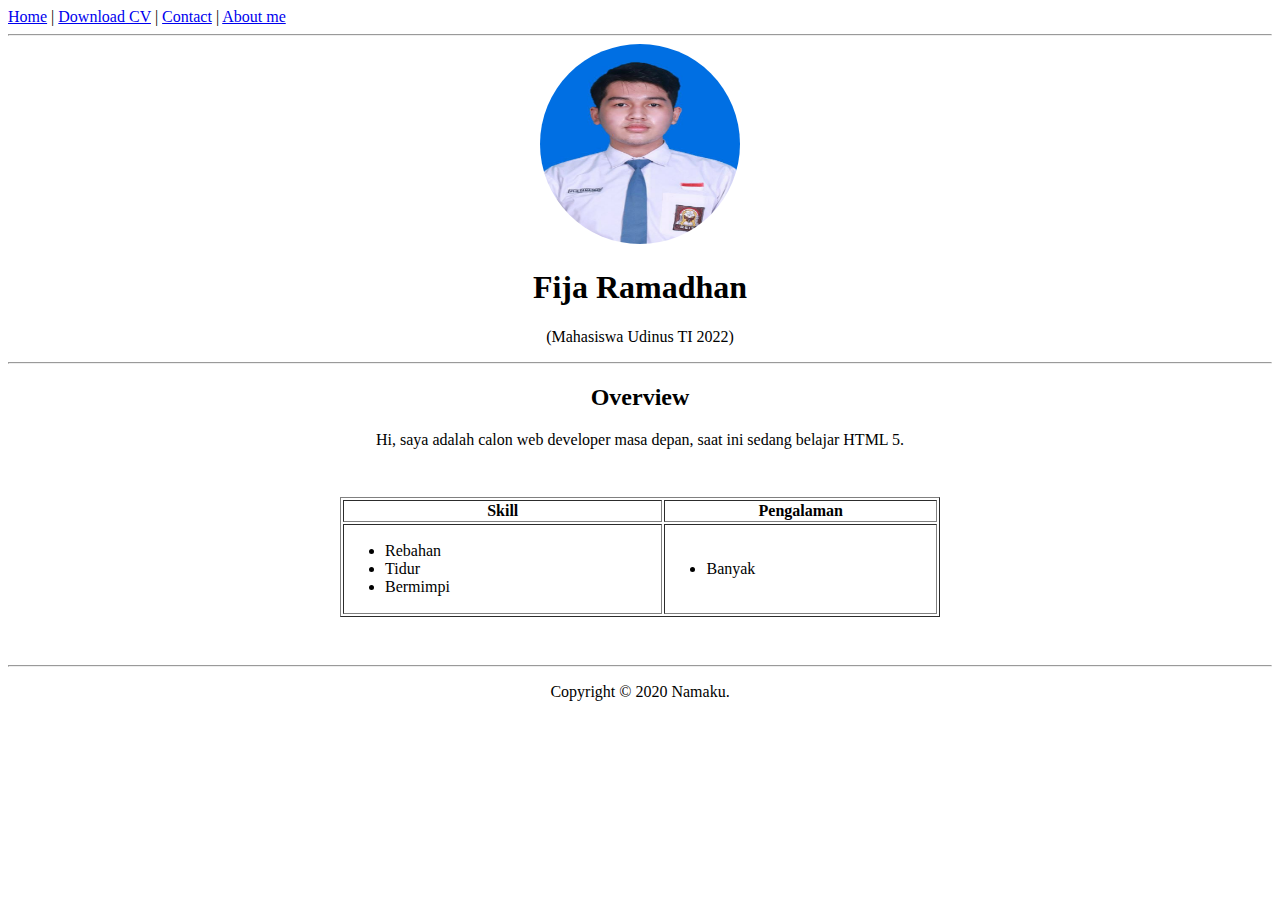
<file: praktikum_6/index.html>
<!DOCTYPE html> 
<html lang="en"> 
 
<head> 
    <meta charset="UTF-8"> 
    <meta name="viewport" content="width=device-width, initial-
scale=1.0"> 
    <title>Contoh Project Pemrograman Website</title> 
</head> 
 
<body> 
    <nav> 
        <a href="index.html">Home</a> | 
        <a href="fijaRamadhan_cv.pdf">Download CV</a> | 
        <a href="kontak.html">Contact</a> | 
        <a href="tentang.html">About me</a> 
    </nav> 
 
    <hr /> 
 
    <header style="text-align: center;"> 
        <img src="fotosaya.jpg" width="200" height="200" 
        style="border-radius: 50%;"/> 
                <h1>Fija Ramadhan</h1> 
                <p>(Mahasiswa Udinus TI 2022)</p> 
            </header> 
         
            <hr /> 
         
            <article style="text-align: center;"> 
                <h2>Overview</h2> 
                <p> 
                    Hi, saya adalah calon web developer masa depan, saat ini 
                     sedang belajar HTML 5. 
                </p> 
            </article> 
         
            <div style="max-width: 600px; margin: 3em auto"> 
                <table border="1" width="100%"> 
                    <thead> 
                        <tr> 
                            <th>Skill</th> 
                            <th>Pengalaman</th> 
                        </tr> 
                    </thead> 
                    <tbody> 
                        <tr> 
                            <td> 
                                <ul> 
                                    <li>Rebahan</li> 
                                    <li>Tidur</li> 
                                    <li>Bermimpi</li> 
                                </ul> 
                            </td> 
                            <td> 
                                <ul> 
                                    <li>Banyak</li> 
                                </ul> 
                            </td> 
                        </tr> 
                    </tbody> 
                </table> 
            </div> 
         
            <hr> 
            <footer style="text-align: center;"> 
                <p>Copyright &copy; 2020 Namaku.</p> 
            </footer> 
        </body> 
        </html>
</file>
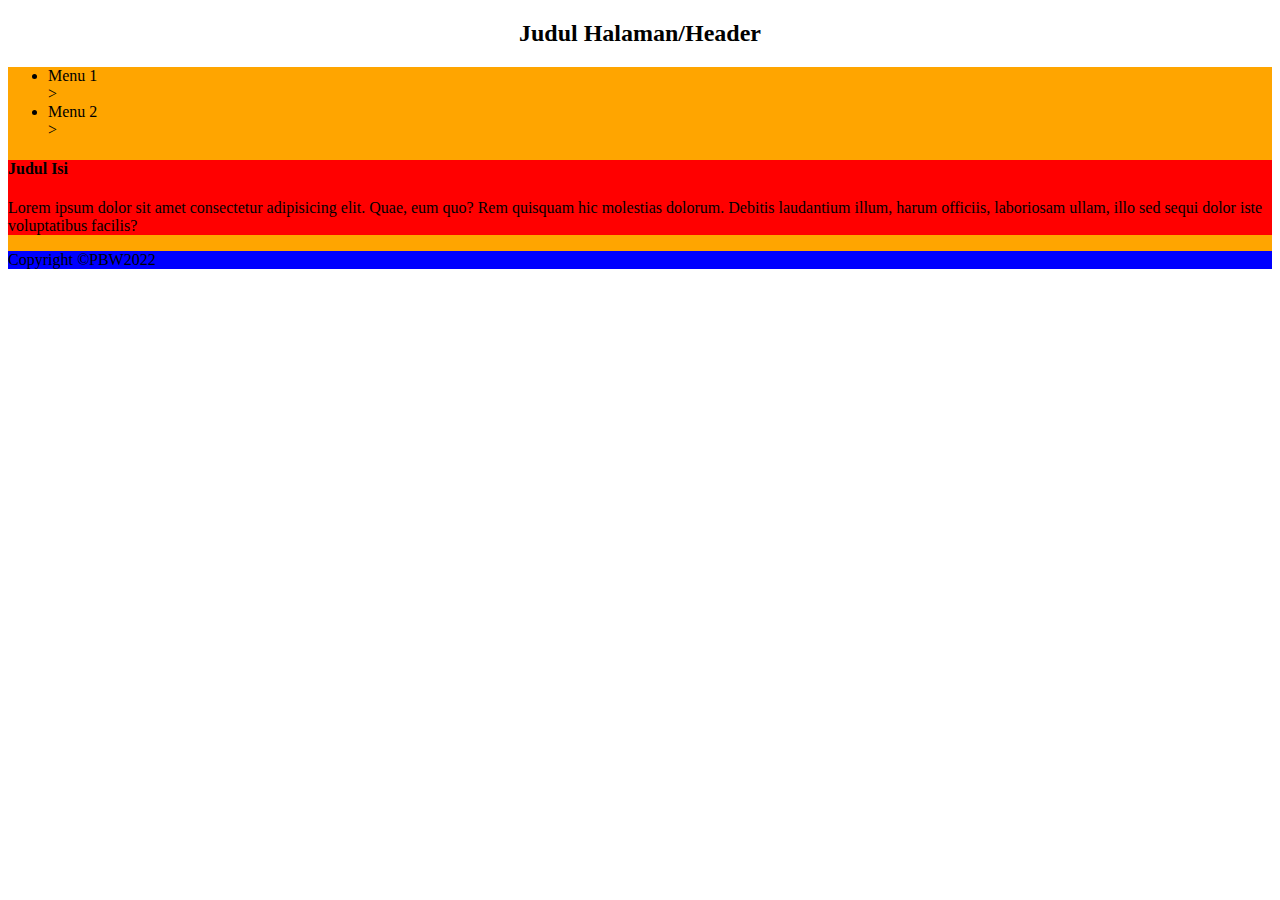
<file: layout.html>
<!DOCTYPE html>
    <html lang="en">
    <head>
        <meta charset="UTF-8">
        <meta http-equiv="X-UA-Compatible" content="IE=edge">
        <meta name="viewport" content="width=device-width, initial-scale=1.0">
        <title>Semantic Element - HTML 5</title>
    </head>
    <body>
        <header style="background-colour: aquamarine">
            <h2 style="text-align: center;">Judul Halaman/Header</h2>
        </header>
        <nav style="background-color: orange">
            <ul>
                <li>Menu 1</li>>
                <li>Menu 2</li>>
            </ul>
        <nav>
        <article style="background-color: rgb(255, 0, 0)">
            <h4>Judul Isi</h4>
            <p>Lorem ipsum dolor sit amet consectetur adipisicing elit. Quae, eum quo? Rem quisquam hic molestias dolorum. Debitis laudantium illum, harum officiis, laboriosam ullam, illo sed sequi dolor iste voluptatibus facilis?
        </article>
        <footer style="background-color:blue">
            Copyright <i>&copy</i>PBW2022
        </footer>            
    </body>
    </html>
</file>
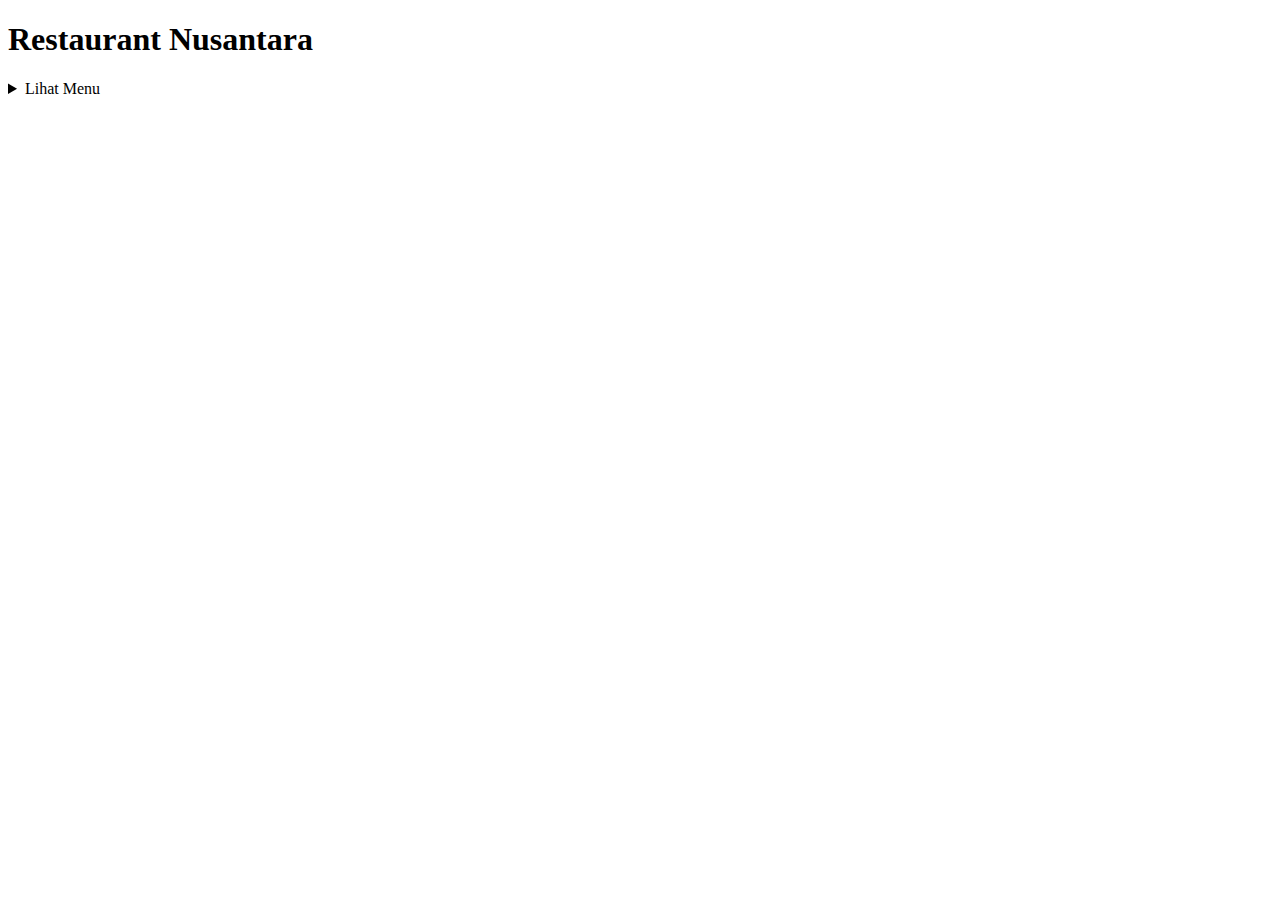
<file: summary.html>
<!DOCTYPE html>
<html lang="en">
<head>
    <meta charset="UTF-8">
    <meta http-equiv="X-UA-Compatible" content="IE=edge">
    <meta name="viewport" content="width=device-width, initial-scale=1.0">
    <title>Contoh Element Semantik - Summary</title>
</head>
<body>
    <article>
        <h1>Restaurant Nusantara</h1>
        <details>
            <summary>Lihat Menu</summary>
            <details>
                 <summary>Makanan</summary>
                    - Rendang <br>
                    - Bubur Manado <br>
                    - Opor ayam <br>
                    - Ketoprak <br>
                    - Nasi Kuning <br>
                    - Lontong Sayur <br>
            </details>
            <details>
                <summary>Minuman</summary>
                - Air mineral <br>
                - Teh (hangat/es) <br>
                - Jeruk (hangat/es) <br>
                - Es Campur <br>
            </details>
        </details>
    </article>
    
</body>
</html>
</file>
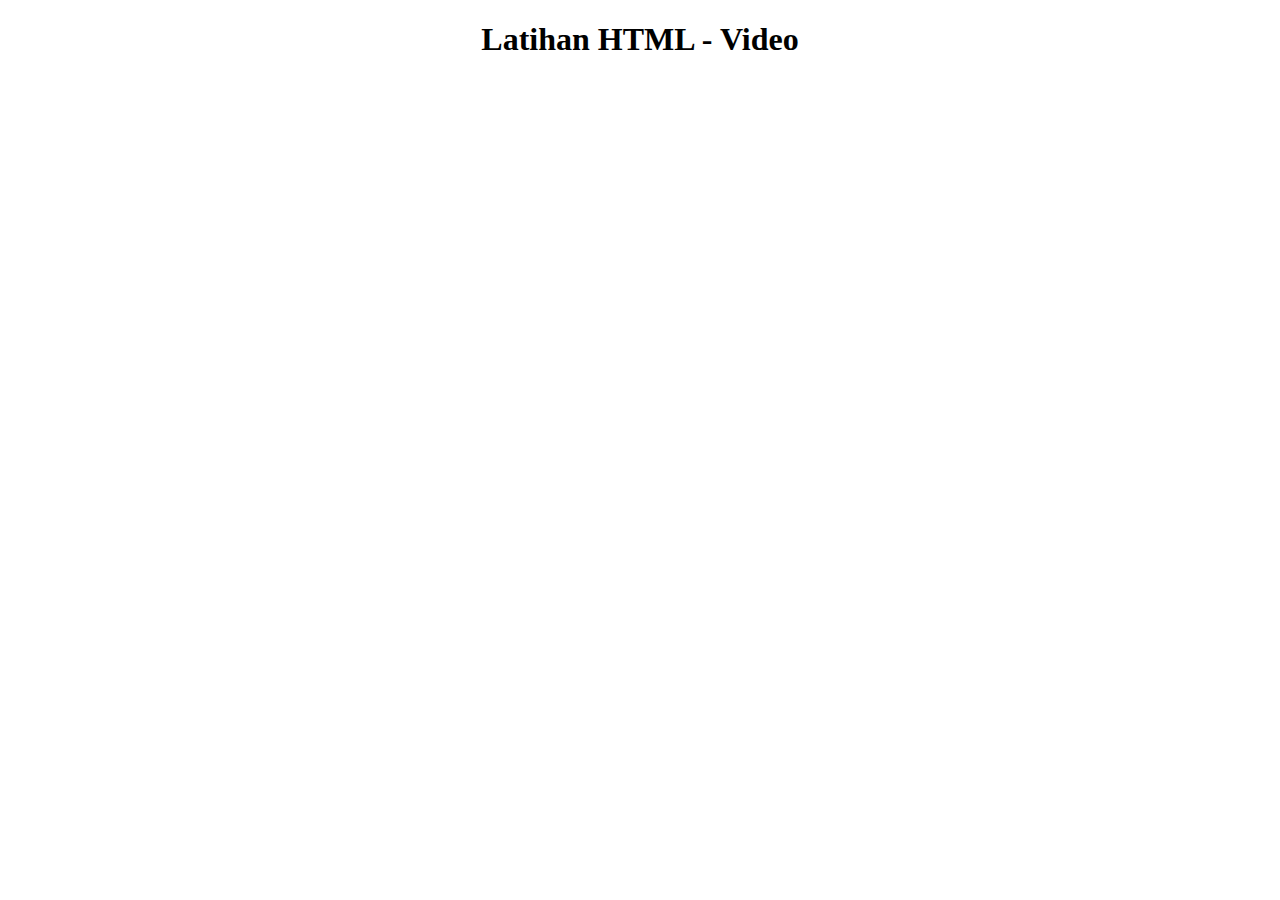
<file: test.html>
<!DOCTYPE html>
<html lang="en">
<head>
    <meta charset="UTF-8">
    <meta http-equiv="X-UA-Compatible" content="IE=edge">
    <meta name="viewport" content="width=device-width, initial-scale=1.0">
    <title>Latihan HTML - Video</title>
</head>
<body style="text-align: center;"> 
    <h1>Latihan HTML - Video</h1>
    <iframe width="560" height="315" src="https://www.youtube.com/embed/N9WQQgTDtV8" title="YouTube video player" frameborder="0" allow="accelerometer; autoplay; clipboard-write; encrypted-media; gyroscope; picture-in-picture" allowfullscreen></iframe>
</body>
</html>
</file>
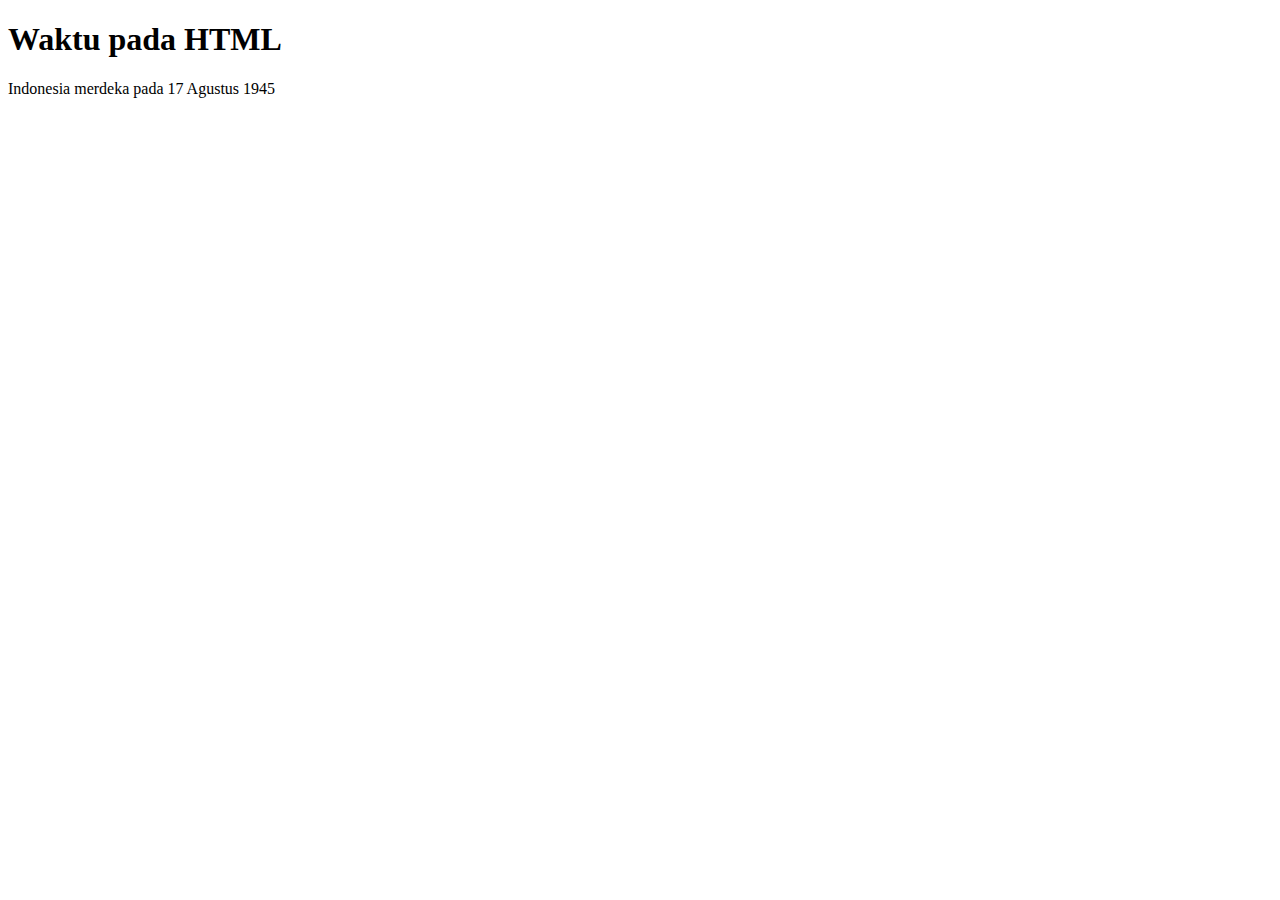
<file: time.html>
<!DOCTYPE html>
<html lang="en">
<head>
    <meta charset="UTF-8">
    <meta http-equiv="X-UA-Compatible" content="IE=edge">
    <meta name="viewport" content="width=device-width, initial-scale=1.0">
    <title>Latihan HTML - 5</title>
</head>
<body>
    <article>
        <h1>Waktu pada HTML</h1>
        <p>
           Indonesia merdeka pada <time datetime="1945-17-08">17 Agustus 1945</time>
        </p>
    </article>
</body>
</html>
</file>
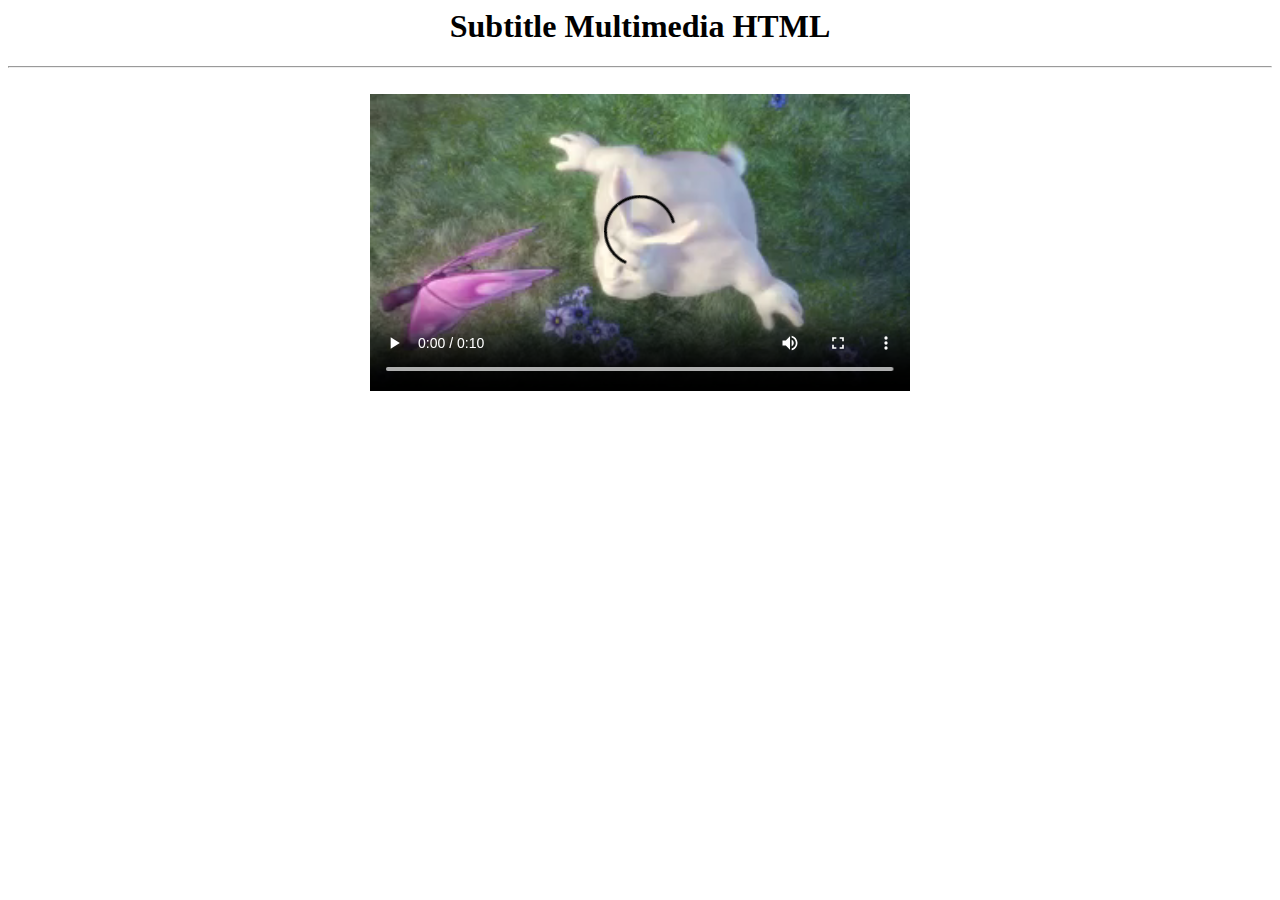
<file: videosubtitle.html>
<html>
    <head>
        <title>Subtitle Multimedia HTML</title>
    </head>
    <body style="text-align:center;">
        <h1>Subtitle Multimedia HTML</h1>
        <hr>
        <br>
        <video controls width="540">
            <source src="media/mov_bbb.mp4" type="video/mp4">
            <track kind="subtitles" src="subtitle.vtt" kind="subtitles">
        </video>
    </body>
</html>
</file>
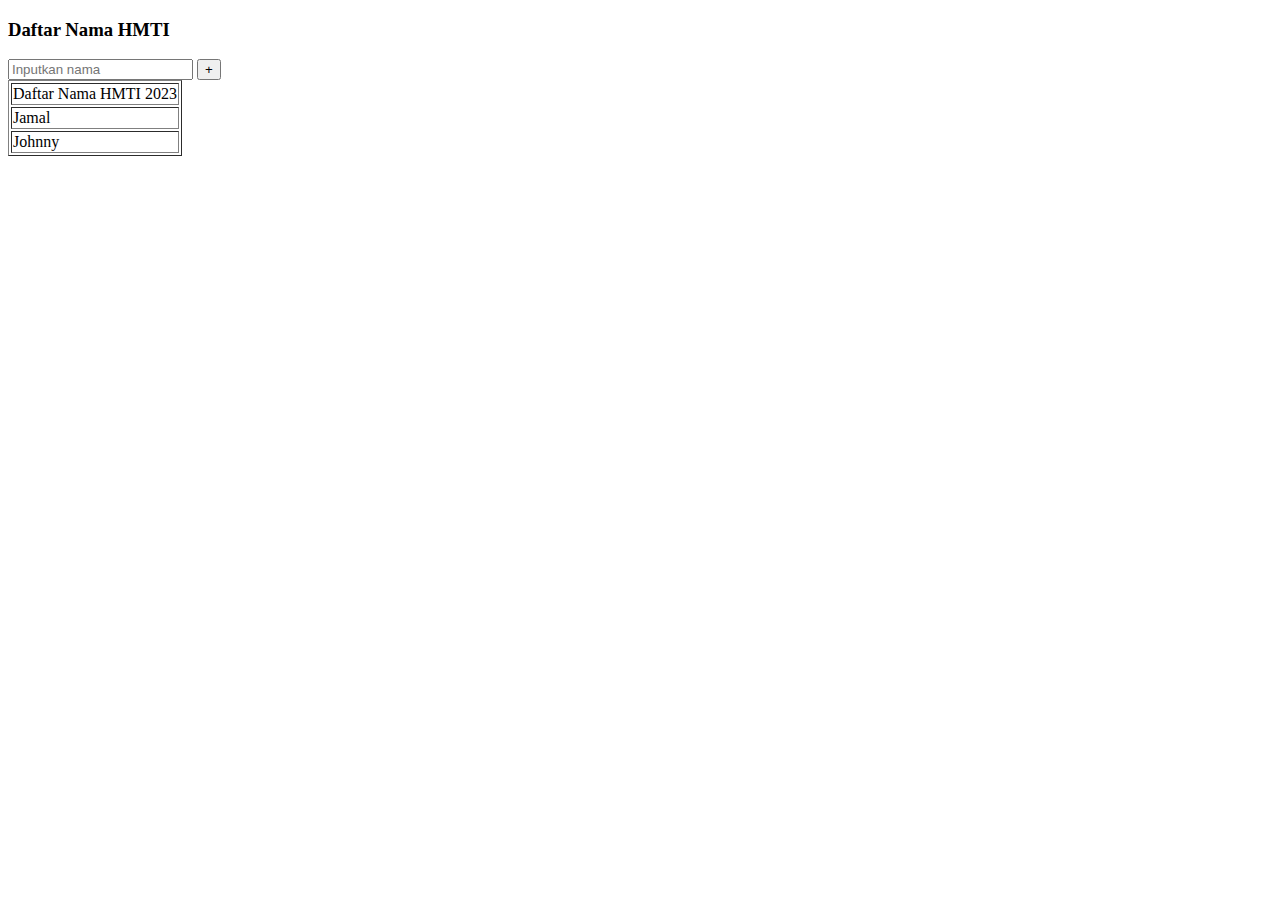
<file: Pertemuan_11/quiz.html>
<!DOCTYPE html>
<html lang="en">
<head>
    <meta charset="UTF-8">
    <meta name="viewport" content="width=device-width, initial-scale=1.0">
    <meta http-equiv="X-UA-Compatible" content="ie=edge">
    <title>javascript 2</title>
</head>
<body>
    <h3>Daftar Nama HMTI</h3>

    <form onsubmit="apl.addData" action="javascript:void(0);" method="post">
        <input type="text" placeholder="Inputkan nama">
        <input type="submit" value="+">
    </form>

    <div id="counter">
        <!--Dinamis (Javascript)-->
    </div>

    <table border="1">
        <thead>
            <tr>
                <td>Daftar Nama HMTI 2023</td>
            </tr>    
        </thead>

        <tbody id="daftarNama">
            <!--Dinamis (Javascript)-->
        </tbody>
    </table>

    <script>
        var apl = new function(){
            this.el = document.getElementById('daftarNama');
            this.mhs = ['Jamal', 'Johnny'];
            
            this.barisAll = function(){
                var data = '';

                if(this.mhs.length > 0){
                    for(i=0; i<this.mhs.length; i++){
                        data += '<tr>';
                        data += '<td>'+this.mhs[i]+'</td>';
                        data += '</tr>';
                    }
                }
                return this.el.innerHTML = data;
            }

            this.count = function(data){
                var el = document.getElementById('counter');
                if(data){
                    el.innerHTML = 'Jumlah: '+data+' '+'Mahasiswa';
                }
                else{
                    el.innerHTML = 'Data kosong';
                }
            }

            this.count = function(){
                var el = document.getElementById()
            }
        }
        apl.barisAll();
    </script>
</body>
</html>
</file>
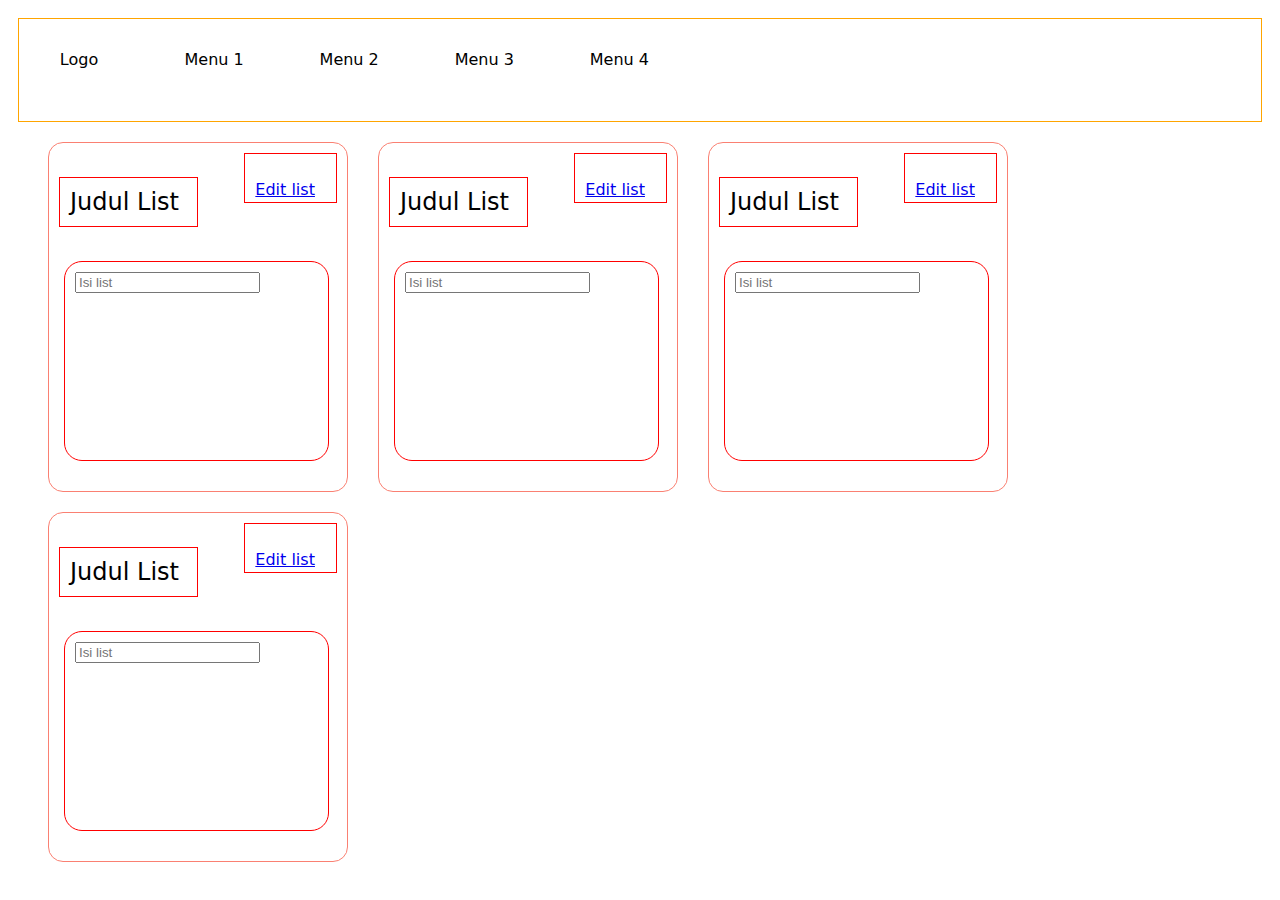
<file: Pertemuan_9/latihan.html>
<!DOCTYPE html>
<html lang="en">
<head>
    <meta charset="UTF-8">
    <meta http-equiv="X-UA-Compatible" content="IE=edge">
    <meta name="viewport" content="width=device-width, initial-scale=1.0">
    <title>Latihan ke-9</title>
    <link rel="stylesheet" href="style.css">
</head>
<body>
    <div class="container-master col-12">
        <div class="nav-container">
            <div class="row">
                <nav class="nav">
                    <ul class="col-9">
                        <a href="#">
                            <li>Logo</li>
                        </a>
                        <a href="#">
                            <li>Menu 1</li>
                        </a>
                        <a href="#">
                            <li>Menu 2</li>
                        </a>
                        <a href="#">
                            <li>Menu 3</li>
                        </a>
                        <a href="#">
                            <li>Menu 4</li>
                        </a>
                    </ul>
                </nav>
            </div>
        </div>
        <div class="content">
            <div class="todolist col-3">
                <div class="row">
                    <p class="list-subject col-6">Judul List</p>
                    <a href="#" class="edit-list col-4">
                        <p>Edit list</p>
                    </a>
                </div>
                <div class="list-content">
                    <input type="text" placeholder="Isi list" class="input-text-content">
                </div>
            </div>
        </div>
        <div class="content">
            <div class="todolist col-3">
                <div class="row">
                    <p class="list-subject col-6">Judul List</p>
                    <a href="#" class="edit-list col-4">
                        <p>Edit list</p>
                    </a>
                </div>
                <div class="list-content">
                    <input type="text" placeholder="Isi list" class="input-text-content">
                </div>
            </div>
        </div>
        <div class="content">
            <div class="todolist col-3">
                <div class="row">
                    <p class="list-subject col-6">Judul List</p>
                    <a href="#" class="edit-list col-4">
                        <p>Edit list</p>
                    </a>
                </div>
                <div class="list-content">
                    <input type="text" placeholder="Isi list" class="input-text-content">
                </div>
            </div>
        </div>
        <div class="content">
            <div class="todolist col-3">
                <div class="row">
                    <p class="list-subject col-6">Judul List</p>
                    <a href="#" class="edit-list col-4">
                        <p>Edit list</p>
                    </a>
                </div>
                <div class="list-content">
                    <input type="text" placeholder="Isi list" class="input-text-content">
                </div>
            </div>
        </div>
    </div>
</body>
</html>
</file>
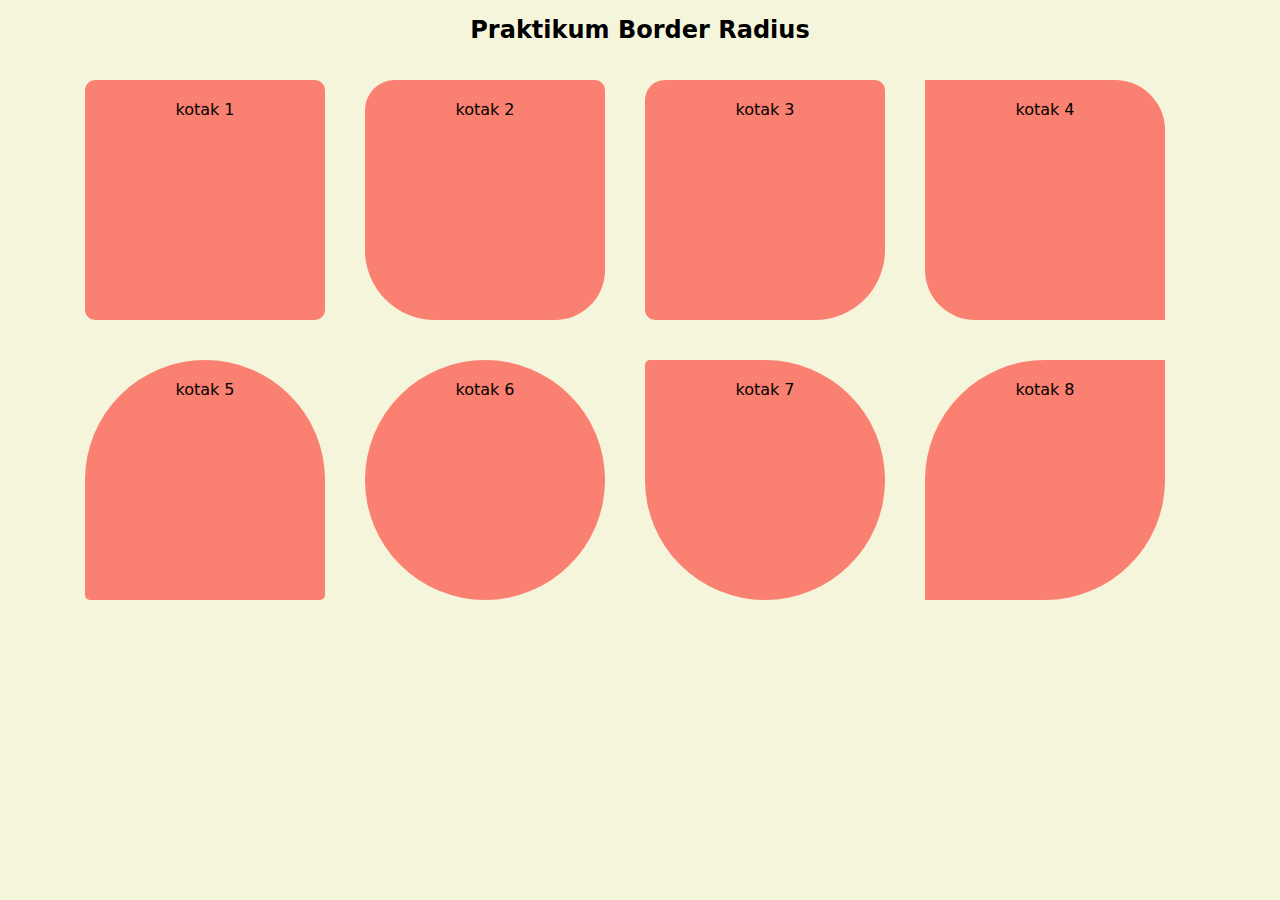
<file: Pertemuan_9/latihan_pdf.html>
<!DOCTYPE html>
<html lang="en">
<head>
    <meta charset="UTF-8">
    <meta http-equiv="X-UA-Compatible" content="IE=edge">
    <meta name="viewport" content="width=device-width, initial-scale=1.0">
    <title>Praktikum Border Radius CSS</title>
    <link rel="stylesheet" href="css1.css">
</head>
<body>
    <h1>Praktikum Border Radius</h1>
    <div class="ketengah">
        <div class="kotak kotak1">kotak 1</div>
        <div class="kotak kotak2">kotak 2</div>
        <div class="kotak kotak3">kotak 3</div>
        <div class="kotak kotak4">kotak 4</div>
        <div class="kotak kotak5">kotak 5</div>
        <div class="kotak kotak6">kotak 6</div>
        <div class="kotak kotak7">kotak 7</div>
        <div class="kotak kotak8">kotak 8</div>
    </div>
</body>
</html>
</file>
<file: Pertemuan_9/style.css>
*{
    box-sizing: border-box;
}
.row::after{
    content: "";
    clear: both;
    display: table;
}
[class*="col-"]{
    float: left;
    padding: 10px;
}

/*Grid system*/
.col-1{width: 8.33%;}
.col-2{width: 16.66%;}
.col-3{width: 25%;}
.col-4{width: 33.33%;}
.col-5{width: 41.66%;}
.col-6{width: 50%;}
.col-7{width: 58.33%;}
.col-8{width: 66.66%;}
.col-9{width: 75%;}
.col-10{width: 83.33%;}
.col-11{width: 91.66;}
.col-12{width: 100%;}

body{
    font-family: system-ui, -apple-system, BlinkMacSystemFont, 'Segoe UI', Roboto, Oxygen, Ubuntu, Cantarell, 'Open Sans', 'Helvetica Neue', sans-serif;
}
.nav-container{
    border: 1px solid orange;
    box-sizing: inherit;
}
.nav{
    margin: auto;
}
.nav ul li img{
    width: 40.39px;
}
.nav ul{
    list-style-type: none;
}
.nav ul a{
    text-decoration: none;
}
.nav ul li{
    border-radius: 5px;
    color: black;
    font-size: 16px;
    display: inline-block;
    width: 100px;
    height: 50px;
    margin-right: 30px;
    padding: 5px;
    text-align: center;
    transition: 0.1s;
}
.nav ul li:hover{
    background-color: orange;
    color: black;
}
.todolist{
    margin-top: 20px;
    margin-left: 30px;
    width: 300px;
    height: 350px;
    background-color: white;
    border: 1px solid salmon;
    border-radius: 15px;
    transition: 0.5s;
}
.todolist:hover{
    transform: scale(1.1,1.1);
}
.list-subject{
    border: 1px solid red;
    font-size: 24px;
    margin-right: 5px;
    /*
    height: 50px;
    width: 100px;
    */
}
.edit-list{
    border: 1px solid red;
    height: 50px ;
    float: right;
}
/*
.list-header{
    height: 80px;
    background-color: salmon;
    border-radius: 18px;
    margin: 5px;
    padding: 10px;
}
.input-text-judul, .input-text-content{
    transition: 0.5s;
}
.input-text-judul:hover, .input-text-content:hover{
    transform: scale(1.2,1.2);
}
*/
.list-content{
    height: 200px;
    width: 265px;
    border: 1px solid red;
    margin: 5px;
    margin-top: 10px;
    border-radius: 18px;
    padding: 10px;
}
</file>
<file: Pertemuan_9/css1.css>
body{
    background: beige;
    font-family: system-ui, -apple-system, BlinkMacSystemFont, 'Segoe UI', Roboto, Oxygen, Ubuntu, Cantarell, 'Open Sans', 'Helvetica Neue', sans-serif;
    text-align: center;
}
h1{
    font-size: 24px;
}
.ketengah{
    margin: 10px auto;
    width: 1150px;
}
.kotak{
    background-color: salmon;
    padding: 20px;
    margin: 20px;
    width: 200px;
    float: left;
    height: 200px;
}
.kotak1{
    border-radius: 10px;
}
.kotak2{
    border-radius: 30px 10px 50px 70px;
}
.kotak3{
    border-radius: 20px 10px 70px 10px;
}
.kotak4{
    border-radius: 0 50px 0 50px;
}
.kotak5{
    border-radius: 50% 50% 5px 5px;
}
.kotak6{
    border-radius: 50%;
}
.kotak7{
    border-radius: 5px 50% 50%;
}
.kotak8{
    border-radius: 50% 0;
}
.kotak:hover{
    background-color: rgb(153, 63, 54);
}
</file>
